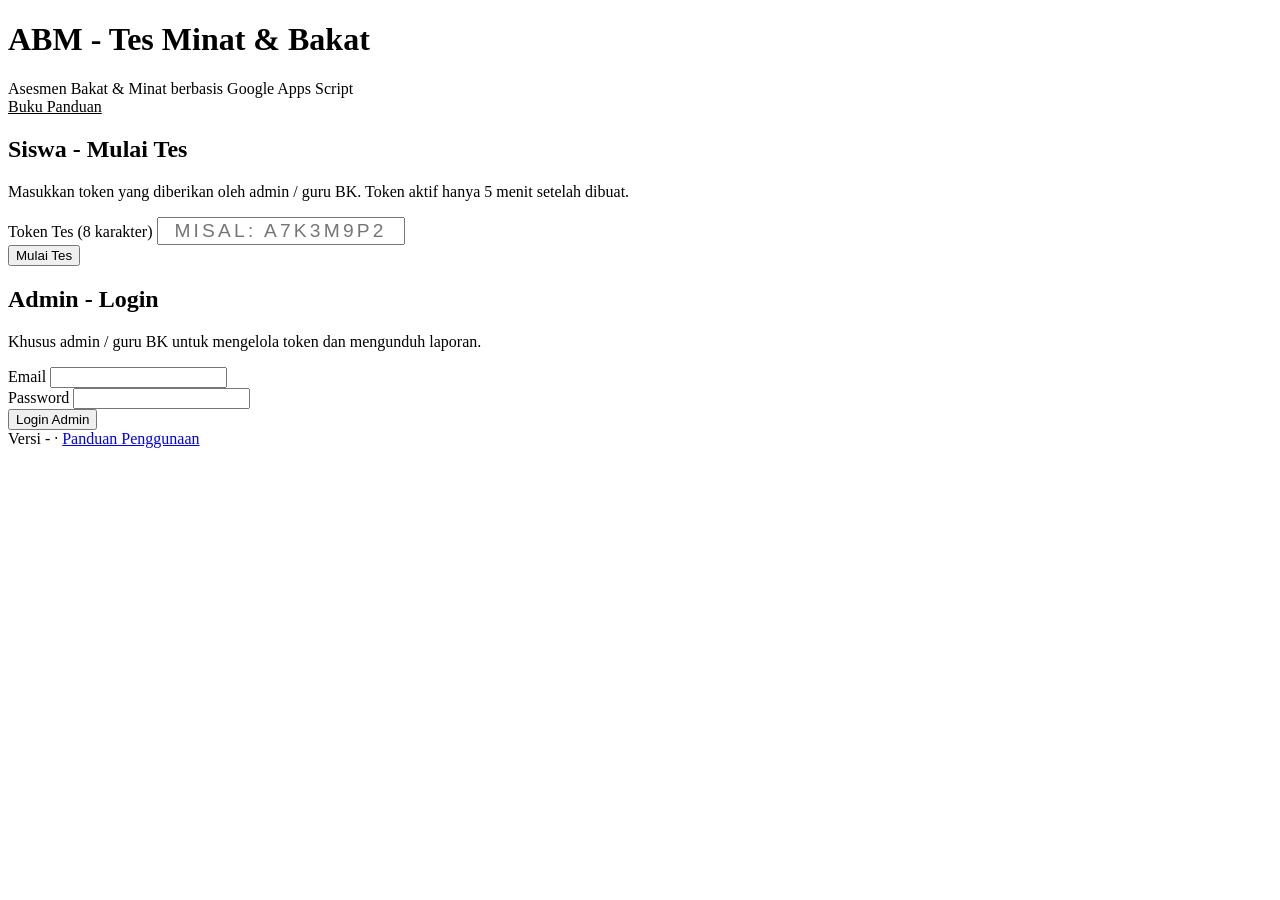
<file: apps-script/login.html>
<!doctype html>
<html lang="id">
<head>
<meta charset="utf-8">
<meta name="viewport" content="width=device-width,initial-scale=1">
<title>Login - ABM Tes Minat & Bakat</title>
<?!= include('styles'); ?>
</head>
<body>
<div class="app-shell">
  <div class="app-header">
    <div>
      <h1>ABM - Tes Minat & Bakat</h1>
      <div class="sub">Asesmen Bakat &amp; Minat berbasis Google Apps Script</div>
    </div>
    <div class="right">
      <a class="btn outline small" href="?page=panduan" target="_blank" style="background:white;color:var(--c-text)">Buku Panduan</a>
    </div>
  </div>

  <div id="alerts"></div>

  <div class="row">
    <div class="card col-2">
      <h2>Siswa - Mulai Tes</h2>
      <p class="muted">Masukkan token yang diberikan oleh admin / guru BK.
      Token aktif hanya 5 menit setelah dibuat.</p>
      <label for="tokenInput">Token Tes (8 karakter)</label>
      <input class="input" id="tokenInput" placeholder="Misal: A7K3M9P2"
             maxlength="8" style="text-transform:uppercase;letter-spacing:0.2rem;font-size:1.2rem;text-align:center"
             autocomplete="off"/>
      <div class="spacer"></div>
      <button class="btn block" id="btnStart">Mulai Tes</button>
    </div>

    <div class="card col-2">
      <h2>Admin - Login</h2>
      <p class="muted">Khusus admin / guru BK untuk mengelola token dan
      mengunduh laporan.</p>
      <label for="adminEmail">Email</label>
      <input class="input" id="adminEmail" type="email" autocomplete="username">
      <div class="spacer"></div>
      <label for="adminPass">Password</label>
      <input class="input" id="adminPass" type="password" autocomplete="current-password">
      <div class="spacer"></div>
      <button class="btn block" id="btnLogin">Login Admin</button>
    </div>
  </div>

  <footer class="app-footer">
    Versi <span id="ver">-</span> &middot;
    <a href="?page=panduan">Panduan Penggunaan</a>
  </footer>
</div>

<script>
function $(id){return document.getElementById(id);}
function showAlert(type, msg){
  $('alerts').innerHTML = '<div class="alert ' + type + '">' + msg + '</div>';
  window.scrollTo({top:0,behavior:'smooth'});
}
function clearAlerts(){ $('alerts').innerHTML = ''; }
function toUpperOnInput(e){ e.target.value = e.target.value.toUpperCase().replace(/[^A-Z0-9]/g,''); }

$('tokenInput').addEventListener('input', toUpperOnInput);
$('tokenInput').addEventListener('keydown', function(e){
  if(e.key === 'Enter') $('btnStart').click();
});
$('adminPass').addEventListener('keydown', function(e){
  if(e.key === 'Enter') $('btnLogin').click();
});

$('btnStart').addEventListener('click', function(){
  clearAlerts();
  var tok = $('tokenInput').value.trim();
  if(tok.length < 4){ showAlert('warn', 'Token minimal 4 karakter.'); return; }
  $('btnStart').disabled = true; $('btnStart').innerHTML = '<span class="spinner"></span> Memvalidasi...';
  google.script.run.withSuccessHandler(function(r){
    $('btnStart').disabled = false; $('btnStart').textContent = 'Mulai Tes';
    if(!r.ok){ showAlert('error', r.msg); return; }
    sessionStorage.setItem('abm_token', tok);
    sessionStorage.setItem('abm_token_exp', r.expires_at);
    sessionStorage.setItem('abm_token_jenis', r.jenis_tes);
    sessionStorage.setItem('abm_siswa', JSON.stringify({
      nama: r.siswa_nama, nis: r.siswa_nis, kelas: r.siswa_kelas, sekolah: r.siswa_sekolah
    }));
    location.href = '?page=menu';
  }).withFailureHandler(function(e){
    $('btnStart').disabled = false; $('btnStart').textContent = 'Mulai Tes';
    showAlert('error', 'Server error: ' + e.message);
  }).validateToken(tok);
});

$('btnLogin').addEventListener('click', function(){
  clearAlerts();
  var email = $('adminEmail').value.trim();
  var pass = $('adminPass').value;
  if(!email || !pass){ showAlert('warn', 'Email & password wajib diisi.'); return; }
  $('btnLogin').disabled = true; $('btnLogin').innerHTML = '<span class="spinner"></span> Login...';
  google.script.run.withSuccessHandler(function(r){
    $('btnLogin').disabled = false; $('btnLogin').textContent = 'Login Admin';
    if(!r.ok){ showAlert('error', r.msg); return; }
    sessionStorage.setItem('abm_admin_session', r.session);
    sessionStorage.setItem('abm_admin_nama', r.nama);
    sessionStorage.setItem('abm_admin_email', r.email);
    location.href = '?page=admin';
  }).withFailureHandler(function(e){
    $('btnLogin').disabled = false; $('btnLogin').textContent = 'Login Admin';
    showAlert('error', 'Server error: ' + e.message);
  }).adminLogin(email, pass);
});

google.script.run.withSuccessHandler(function(r){
  $('ver').textContent = r.version;
}).ping();
</script>
</body>
</html>
</file>
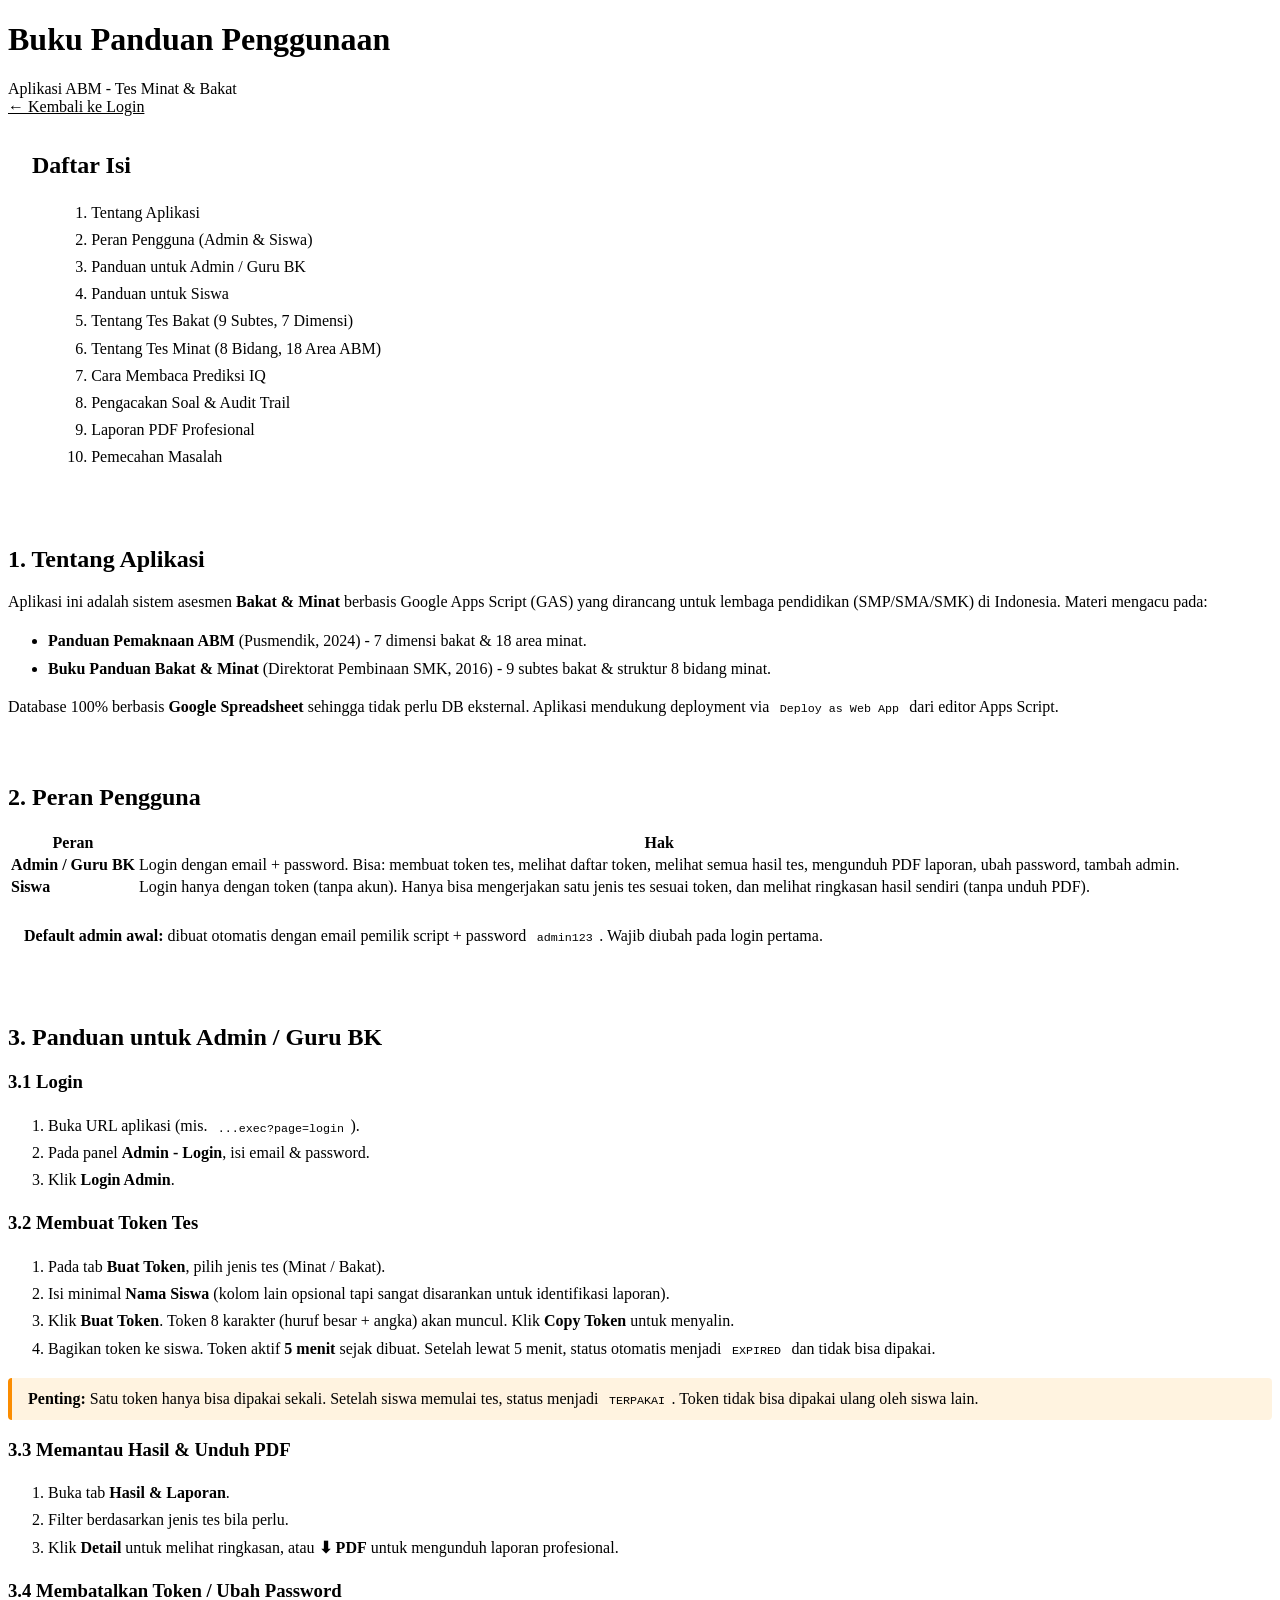
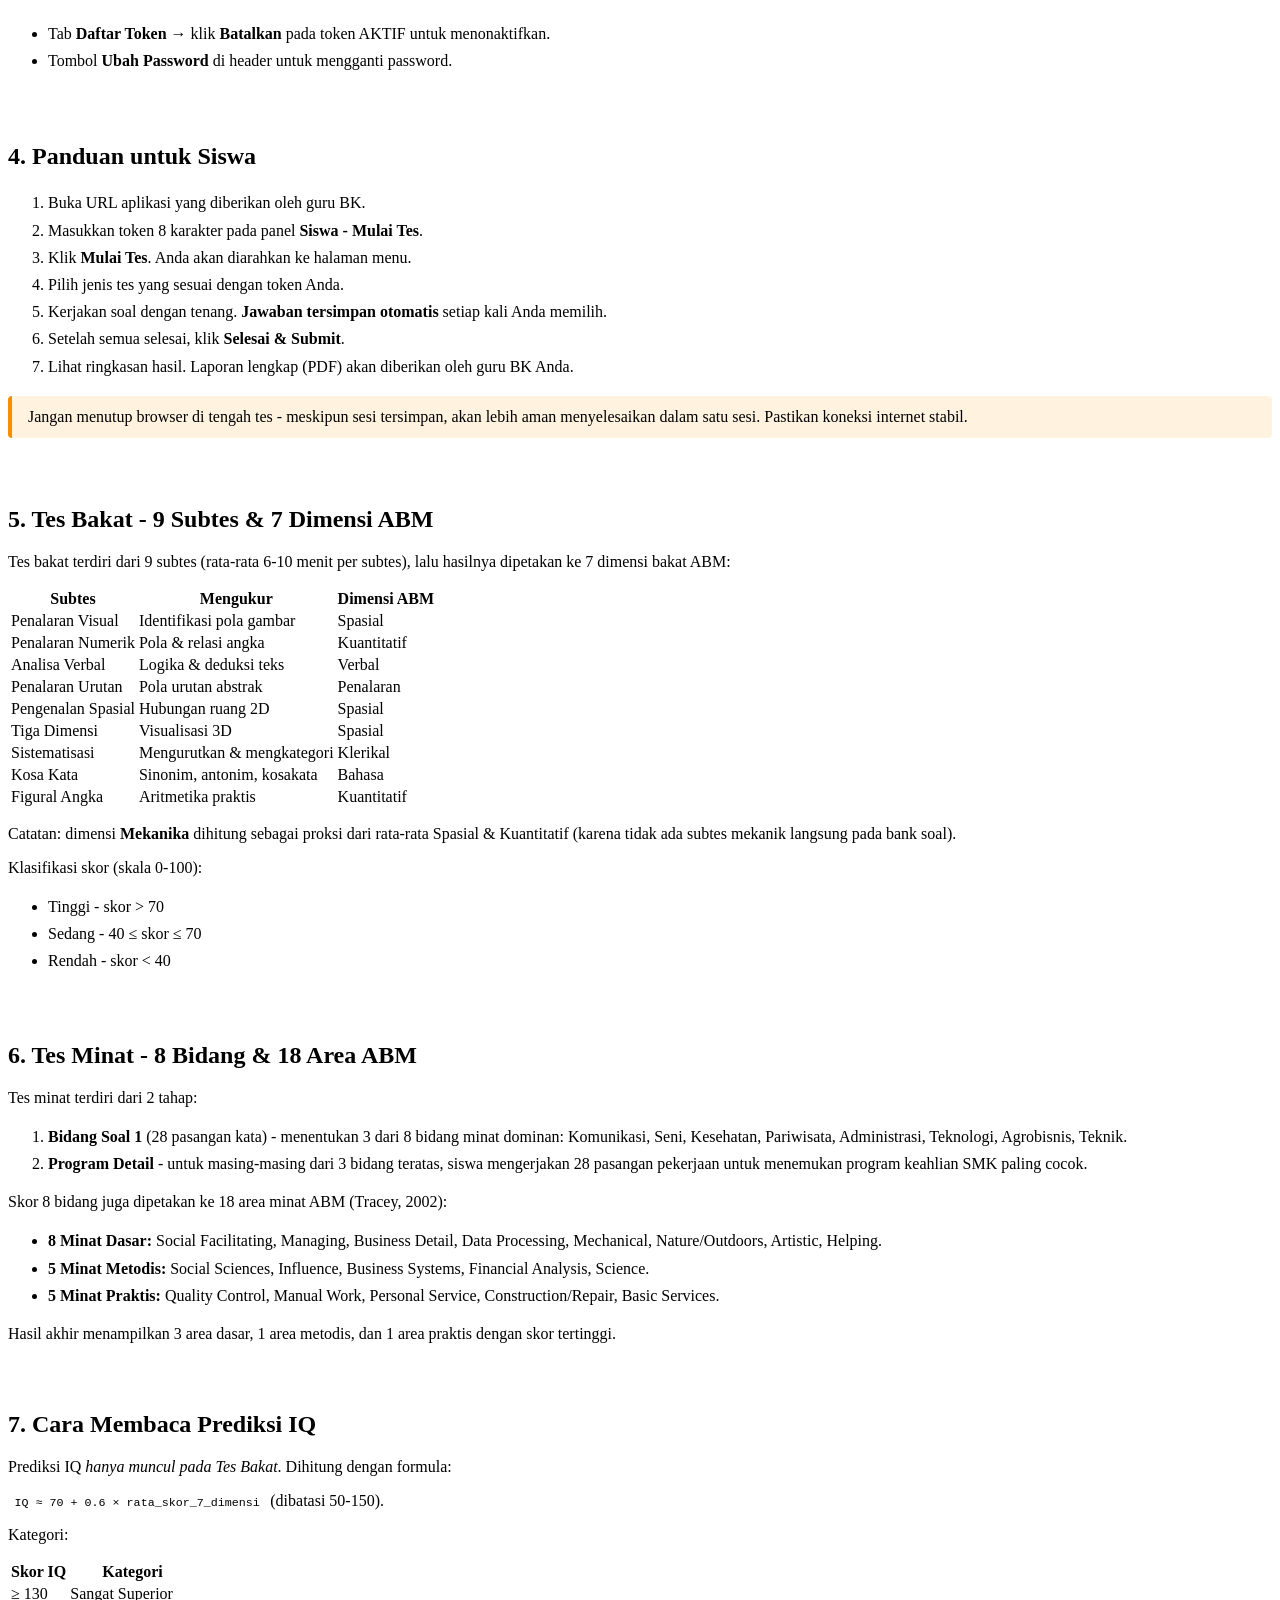
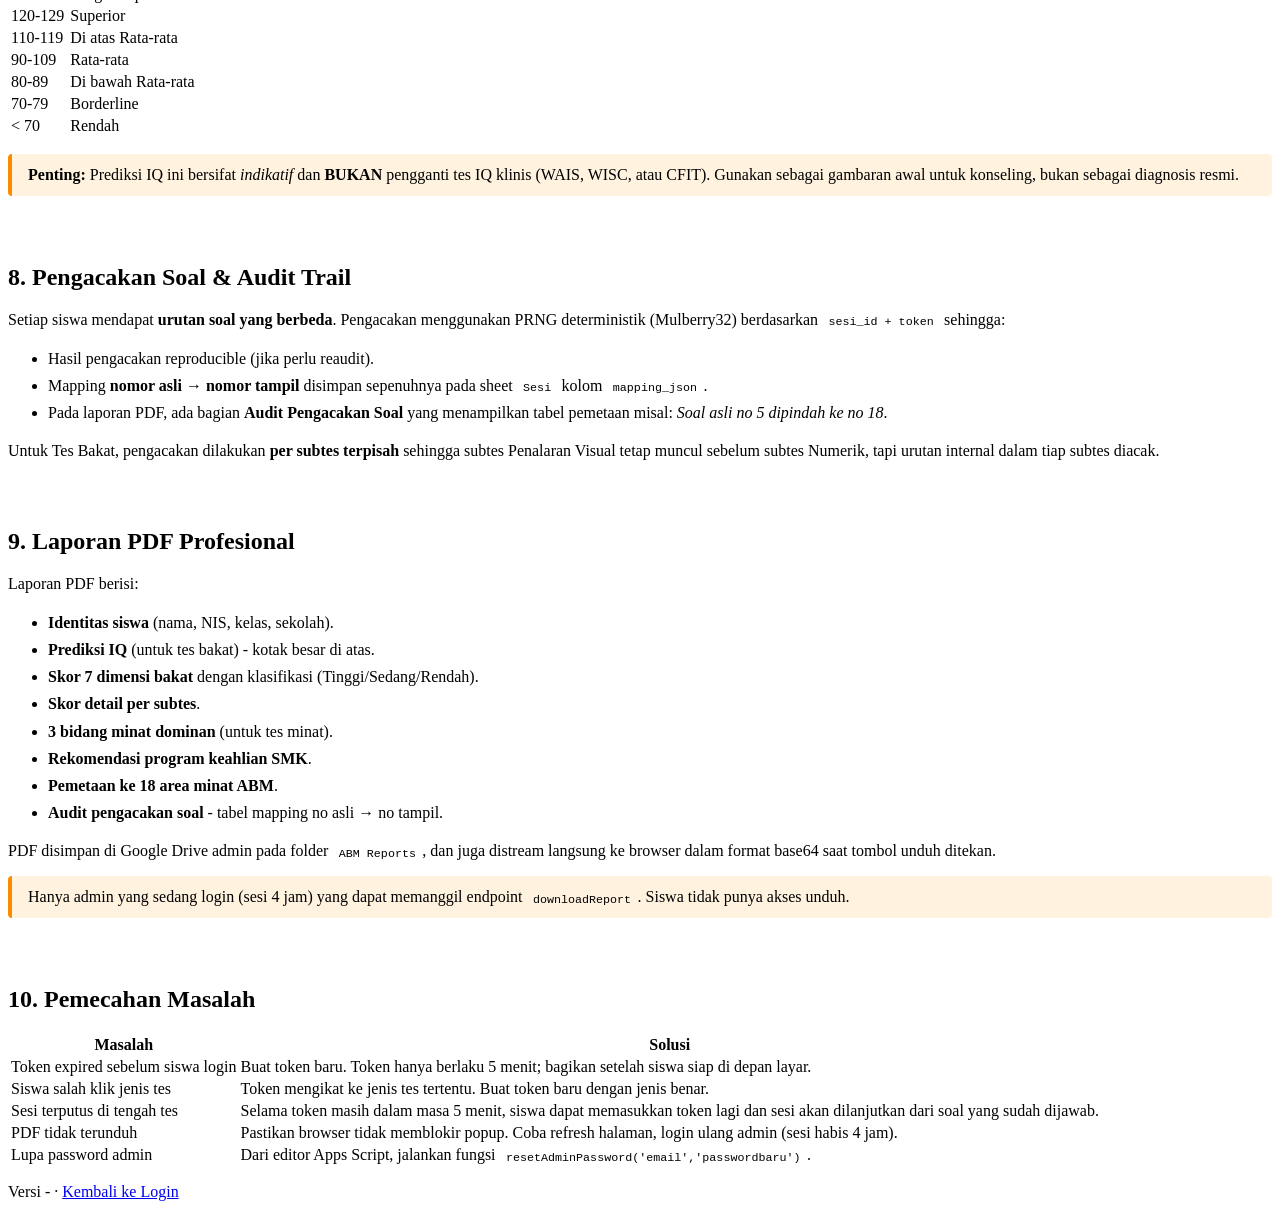
<file: apps-script/panduan.html>
<!doctype html>
<html lang="id">
<head>
<meta charset="utf-8">
<meta name="viewport" content="width=device-width,initial-scale=1">
<title>Buku Panduan - ABM Tes Minat & Bakat</title>
<?!= include('styles'); ?>
<style>
.toc { background: var(--c-primary-3); padding: 1rem 1.5rem; border-radius: 8px; margin-bottom: 1.5rem; }
.toc ol { margin: 0.5rem 0 0 1.2rem; }
.toc a { color: var(--c-accent); text-decoration: none; }
.toc a:hover { text-decoration: underline; }
.note-box { background: var(--c-bg); border-left: 4px solid var(--c-primary); padding: 0.75rem 1rem; margin: 1rem 0; border-radius: 4px; }
.warn-box { background: #FFF3E0; border-left: 4px solid #FB8C00; padding: 0.75rem 1rem; margin: 1rem 0; border-radius: 4px; }
section { padding: 1rem 0; border-bottom: 1px solid var(--c-primary-3); }
section:last-child { border-bottom: none; }
code { background: var(--c-primary-3); padding: 0.1rem 0.4rem; border-radius: 4px; font-size: 0.9em; }
ul, ol { line-height: 1.7; }
</style>
</head>
<body>
<div class="app-shell">
  <div class="app-header">
    <div>
      <h1>Buku Panduan Penggunaan</h1>
      <div class="sub">Aplikasi ABM - Tes Minat & Bakat</div>
    </div>
    <div class="right">
      <a class="btn outline small" href="?page=login" style="background:white;color:var(--c-text)">← Kembali ke Login</a>
    </div>
  </div>

  <div class="card toc">
    <h2>Daftar Isi</h2>
    <ol>
      <li><a href="#tentang">Tentang Aplikasi</a></li>
      <li><a href="#peran">Peran Pengguna (Admin & Siswa)</a></li>
      <li><a href="#admin">Panduan untuk Admin / Guru BK</a></li>
      <li><a href="#siswa">Panduan untuk Siswa</a></li>
      <li><a href="#bakat">Tentang Tes Bakat (9 Subtes, 7 Dimensi)</a></li>
      <li><a href="#minat">Tentang Tes Minat (8 Bidang, 18 Area ABM)</a></li>
      <li><a href="#iq">Cara Membaca Prediksi IQ</a></li>
      <li><a href="#acak">Pengacakan Soal & Audit Trail</a></li>
      <li><a href="#pdf">Laporan PDF Profesional</a></li>
      <li><a href="#troubleshoot">Pemecahan Masalah</a></li>
    </ol>
  </div>

  <div class="card">

    <section id="tentang">
      <h2>1. Tentang Aplikasi</h2>
      <p>Aplikasi ini adalah sistem asesmen <b>Bakat &amp; Minat</b> berbasis
      Google Apps Script (GAS) yang dirancang untuk lembaga pendidikan
      (SMP/SMA/SMK) di Indonesia. Materi mengacu pada:</p>
      <ul>
        <li><b>Panduan Pemaknaan ABM</b> (Pusmendik, 2024) - 7 dimensi bakat
        &amp; 18 area minat.</li>
        <li><b>Buku Panduan Bakat &amp; Minat</b> (Direktorat Pembinaan SMK,
        2016) - 9 subtes bakat &amp; struktur 8 bidang minat.</li>
      </ul>
      <p>Database 100% berbasis <b>Google Spreadsheet</b> sehingga tidak
      perlu DB eksternal. Aplikasi mendukung deployment via <code>Deploy as
      Web App</code> dari editor Apps Script.</p>
    </section>

    <section id="peran">
      <h2>2. Peran Pengguna</h2>
      <table class="table">
        <thead><tr><th>Peran</th><th>Hak</th></tr></thead>
        <tbody>
          <tr><td><b>Admin / Guru BK</b></td>
            <td>Login dengan email + password. Bisa: membuat token tes,
            melihat daftar token, melihat semua hasil tes, mengunduh PDF
            laporan, ubah password, tambah admin.</td></tr>
          <tr><td><b>Siswa</b></td>
            <td>Login hanya dengan token (tanpa akun). Hanya bisa
            mengerjakan satu jenis tes sesuai token, dan melihat ringkasan
            hasil sendiri (tanpa unduh PDF).</td></tr>
        </tbody>
      </table>
      <div class="note-box"><b>Default admin awal:</b> dibuat otomatis
      dengan email pemilik script + password <code>admin123</code>. Wajib
      diubah pada login pertama.</div>
    </section>

    <section id="admin">
      <h2>3. Panduan untuk Admin / Guru BK</h2>

      <h3>3.1 Login</h3>
      <ol>
        <li>Buka URL aplikasi (mis. <code>...exec?page=login</code>).</li>
        <li>Pada panel <b>Admin - Login</b>, isi email &amp; password.</li>
        <li>Klik <b>Login Admin</b>.</li>
      </ol>

      <h3>3.2 Membuat Token Tes</h3>
      <ol>
        <li>Pada tab <b>Buat Token</b>, pilih jenis tes (Minat / Bakat).</li>
        <li>Isi minimal <b>Nama Siswa</b> (kolom lain opsional tapi sangat
            disarankan untuk identifikasi laporan).</li>
        <li>Klik <b>Buat Token</b>. Token 8 karakter (huruf besar + angka)
            akan muncul. Klik <b>Copy Token</b> untuk menyalin.</li>
        <li>Bagikan token ke siswa. Token aktif <b>5 menit</b> sejak
            dibuat. Setelah lewat 5 menit, status otomatis menjadi
            <code>EXPIRED</code> dan tidak bisa dipakai.</li>
      </ol>
      <div class="warn-box"><b>Penting:</b> Satu token hanya bisa dipakai
      sekali. Setelah siswa memulai tes, status menjadi <code>TERPAKAI</code>.
      Token tidak bisa dipakai ulang oleh siswa lain.</div>

      <h3>3.3 Memantau Hasil &amp; Unduh PDF</h3>
      <ol>
        <li>Buka tab <b>Hasil &amp; Laporan</b>.</li>
        <li>Filter berdasarkan jenis tes bila perlu.</li>
        <li>Klik <b>Detail</b> untuk melihat ringkasan, atau <b>⬇ PDF</b>
            untuk mengunduh laporan profesional.</li>
      </ol>

      <h3>3.4 Membatalkan Token / Ubah Password</h3>
      <ul>
        <li>Tab <b>Daftar Token</b> &rarr; klik <b>Batalkan</b> pada token
        AKTIF untuk menonaktifkan.</li>
        <li>Tombol <b>Ubah Password</b> di header untuk mengganti password.</li>
      </ul>
    </section>

    <section id="siswa">
      <h2>4. Panduan untuk Siswa</h2>
      <ol>
        <li>Buka URL aplikasi yang diberikan oleh guru BK.</li>
        <li>Masukkan token 8 karakter pada panel <b>Siswa - Mulai Tes</b>.</li>
        <li>Klik <b>Mulai Tes</b>. Anda akan diarahkan ke halaman menu.</li>
        <li>Pilih jenis tes yang sesuai dengan token Anda.</li>
        <li>Kerjakan soal dengan tenang. <b>Jawaban tersimpan otomatis</b>
            setiap kali Anda memilih.</li>
        <li>Setelah semua selesai, klik <b>Selesai &amp; Submit</b>.</li>
        <li>Lihat ringkasan hasil. Laporan lengkap (PDF) akan diberikan
            oleh guru BK Anda.</li>
      </ol>
      <div class="warn-box">Jangan menutup browser di tengah tes - meskipun
      sesi tersimpan, akan lebih aman menyelesaikan dalam satu sesi.
      Pastikan koneksi internet stabil.</div>
    </section>

    <section id="bakat">
      <h2>5. Tes Bakat - 9 Subtes &amp; 7 Dimensi ABM</h2>
      <p>Tes bakat terdiri dari 9 subtes (rata-rata 6-10 menit per subtes),
      lalu hasilnya dipetakan ke 7 dimensi bakat ABM:</p>
      <table class="table">
        <thead><tr><th>Subtes</th><th>Mengukur</th><th>Dimensi ABM</th></tr></thead>
        <tbody>
          <tr><td>Penalaran Visual</td><td>Identifikasi pola gambar</td><td>Spasial</td></tr>
          <tr><td>Penalaran Numerik</td><td>Pola &amp; relasi angka</td><td>Kuantitatif</td></tr>
          <tr><td>Analisa Verbal</td><td>Logika &amp; deduksi teks</td><td>Verbal</td></tr>
          <tr><td>Penalaran Urutan</td><td>Pola urutan abstrak</td><td>Penalaran</td></tr>
          <tr><td>Pengenalan Spasial</td><td>Hubungan ruang 2D</td><td>Spasial</td></tr>
          <tr><td>Tiga Dimensi</td><td>Visualisasi 3D</td><td>Spasial</td></tr>
          <tr><td>Sistematisasi</td><td>Mengurutkan &amp; mengkategori</td><td>Klerikal</td></tr>
          <tr><td>Kosa Kata</td><td>Sinonim, antonim, kosakata</td><td>Bahasa</td></tr>
          <tr><td>Figural Angka</td><td>Aritmetika praktis</td><td>Kuantitatif</td></tr>
        </tbody>
      </table>
      <p>Catatan: dimensi <b>Mekanika</b> dihitung sebagai proksi dari
      rata-rata Spasial &amp; Kuantitatif (karena tidak ada subtes mekanik
      langsung pada bank soal).</p>
      <p>Klasifikasi skor (skala 0-100):</p>
      <ul>
        <li><span class="badge tinggi">Tinggi</span> - skor &gt; 70</li>
        <li><span class="badge sedang">Sedang</span> - 40 &le; skor &le; 70</li>
        <li><span class="badge rendah">Rendah</span> - skor &lt; 40</li>
      </ul>
    </section>

    <section id="minat">
      <h2>6. Tes Minat - 8 Bidang &amp; 18 Area ABM</h2>
      <p>Tes minat terdiri dari 2 tahap:</p>
      <ol>
        <li><b>Bidang Soal 1</b> (28 pasangan kata) - menentukan 3 dari 8
        bidang minat dominan: Komunikasi, Seni, Kesehatan, Pariwisata,
        Administrasi, Teknologi, Agrobisnis, Teknik.</li>
        <li><b>Program Detail</b> - untuk masing-masing dari 3 bidang
        teratas, siswa mengerjakan 28 pasangan pekerjaan untuk menemukan
        program keahlian SMK paling cocok.</li>
      </ol>
      <p>Skor 8 bidang juga dipetakan ke 18 area minat ABM (Tracey, 2002):</p>
      <ul>
        <li><b>8 Minat Dasar:</b> Social Facilitating, Managing, Business
        Detail, Data Processing, Mechanical, Nature/Outdoors, Artistic,
        Helping.</li>
        <li><b>5 Minat Metodis:</b> Social Sciences, Influence, Business
        Systems, Financial Analysis, Science.</li>
        <li><b>5 Minat Praktis:</b> Quality Control, Manual Work, Personal
        Service, Construction/Repair, Basic Services.</li>
      </ul>
      <p>Hasil akhir menampilkan 3 area dasar, 1 area metodis, dan 1 area
      praktis dengan skor tertinggi.</p>
    </section>

    <section id="iq">
      <h2>7. Cara Membaca Prediksi IQ</h2>
      <p>Prediksi IQ <i>hanya muncul pada Tes Bakat</i>. Dihitung dengan formula:</p>
      <p><code>IQ ≈ 70 + 0.6 × rata_skor_7_dimensi</code> (dibatasi 50-150).</p>
      <p>Kategori:</p>
      <table class="table">
        <thead><tr><th>Skor IQ</th><th>Kategori</th></tr></thead>
        <tbody>
          <tr><td>≥ 130</td><td>Sangat Superior</td></tr>
          <tr><td>120-129</td><td>Superior</td></tr>
          <tr><td>110-119</td><td>Di atas Rata-rata</td></tr>
          <tr><td>90-109</td><td>Rata-rata</td></tr>
          <tr><td>80-89</td><td>Di bawah Rata-rata</td></tr>
          <tr><td>70-79</td><td>Borderline</td></tr>
          <tr><td>&lt; 70</td><td>Rendah</td></tr>
        </tbody>
      </table>
      <div class="warn-box"><b>Penting:</b> Prediksi IQ ini bersifat
      <i>indikatif</i> dan <b>BUKAN</b> pengganti tes IQ klinis (WAIS, WISC,
      atau CFIT). Gunakan sebagai gambaran awal untuk konseling, bukan
      sebagai diagnosis resmi.</div>
    </section>

    <section id="acak">
      <h2>8. Pengacakan Soal &amp; Audit Trail</h2>
      <p>Setiap siswa mendapat <b>urutan soal yang berbeda</b>. Pengacakan
      menggunakan PRNG deterministik (Mulberry32) berdasarkan
      <code>sesi_id + token</code> sehingga:</p>
      <ul>
        <li>Hasil pengacakan reproducible (jika perlu reaudit).</li>
        <li>Mapping <b>nomor asli &rarr; nomor tampil</b> disimpan
            sepenuhnya pada sheet <code>Sesi</code> kolom
            <code>mapping_json</code>.</li>
        <li>Pada laporan PDF, ada bagian <b>Audit Pengacakan Soal</b> yang
            menampilkan tabel pemetaan misal: <i>Soal asli no 5 dipindah ke
            no 18</i>.</li>
      </ul>
      <p>Untuk Tes Bakat, pengacakan dilakukan <b>per subtes terpisah</b>
      sehingga subtes Penalaran Visual tetap muncul sebelum subtes
      Numerik, tapi urutan internal dalam tiap subtes diacak.</p>
    </section>

    <section id="pdf">
      <h2>9. Laporan PDF Profesional</h2>
      <p>Laporan PDF berisi:</p>
      <ul>
        <li><b>Identitas siswa</b> (nama, NIS, kelas, sekolah).</li>
        <li><b>Prediksi IQ</b> (untuk tes bakat) - kotak besar di atas.</li>
        <li><b>Skor 7 dimensi bakat</b> dengan klasifikasi
            (Tinggi/Sedang/Rendah).</li>
        <li><b>Skor detail per subtes</b>.</li>
        <li><b>3 bidang minat dominan</b> (untuk tes minat).</li>
        <li><b>Rekomendasi program keahlian SMK</b>.</li>
        <li><b>Pemetaan ke 18 area minat ABM</b>.</li>
        <li><b>Audit pengacakan soal</b> - tabel mapping no asli &rarr;
            no tampil.</li>
      </ul>
      <p>PDF disimpan di Google Drive admin pada folder
      <code>ABM Reports</code>, dan juga distream langsung ke browser
      dalam format base64 saat tombol unduh ditekan.</p>
      <div class="warn-box">Hanya admin yang sedang login (sesi 4 jam)
      yang dapat memanggil endpoint <code>downloadReport</code>. Siswa
      tidak punya akses unduh.</div>
    </section>

    <section id="troubleshoot">
      <h2>10. Pemecahan Masalah</h2>
      <table class="table">
        <thead><tr><th>Masalah</th><th>Solusi</th></tr></thead>
        <tbody>
          <tr><td>Token expired sebelum siswa login</td>
              <td>Buat token baru. Token hanya berlaku 5 menit; bagikan
              setelah siswa siap di depan layar.</td></tr>
          <tr><td>Siswa salah klik jenis tes</td>
              <td>Token mengikat ke jenis tes tertentu. Buat token baru
              dengan jenis benar.</td></tr>
          <tr><td>Sesi terputus di tengah tes</td>
              <td>Selama token masih dalam masa 5 menit, siswa dapat
              memasukkan token lagi dan sesi akan dilanjutkan dari soal
              yang sudah dijawab.</td></tr>
          <tr><td>PDF tidak terunduh</td>
              <td>Pastikan browser tidak memblokir popup. Coba refresh
              halaman, login ulang admin (sesi habis 4 jam).</td></tr>
          <tr><td>Lupa password admin</td>
              <td>Dari editor Apps Script, jalankan fungsi
              <code>resetAdminPassword('email','passwordbaru')</code>.</td></tr>
        </tbody>
      </table>
    </section>

  </div>

  <footer class="app-footer">
    Versi <span id="ver">-</span> &middot;
    <a href="?page=login">Kembali ke Login</a>
  </footer>
</div>
<script>
google.script.run.withSuccessHandler(function(r){
  document.getElementById('ver').textContent = r.version;
}).ping();
</script>
</body>
</html>
</file>
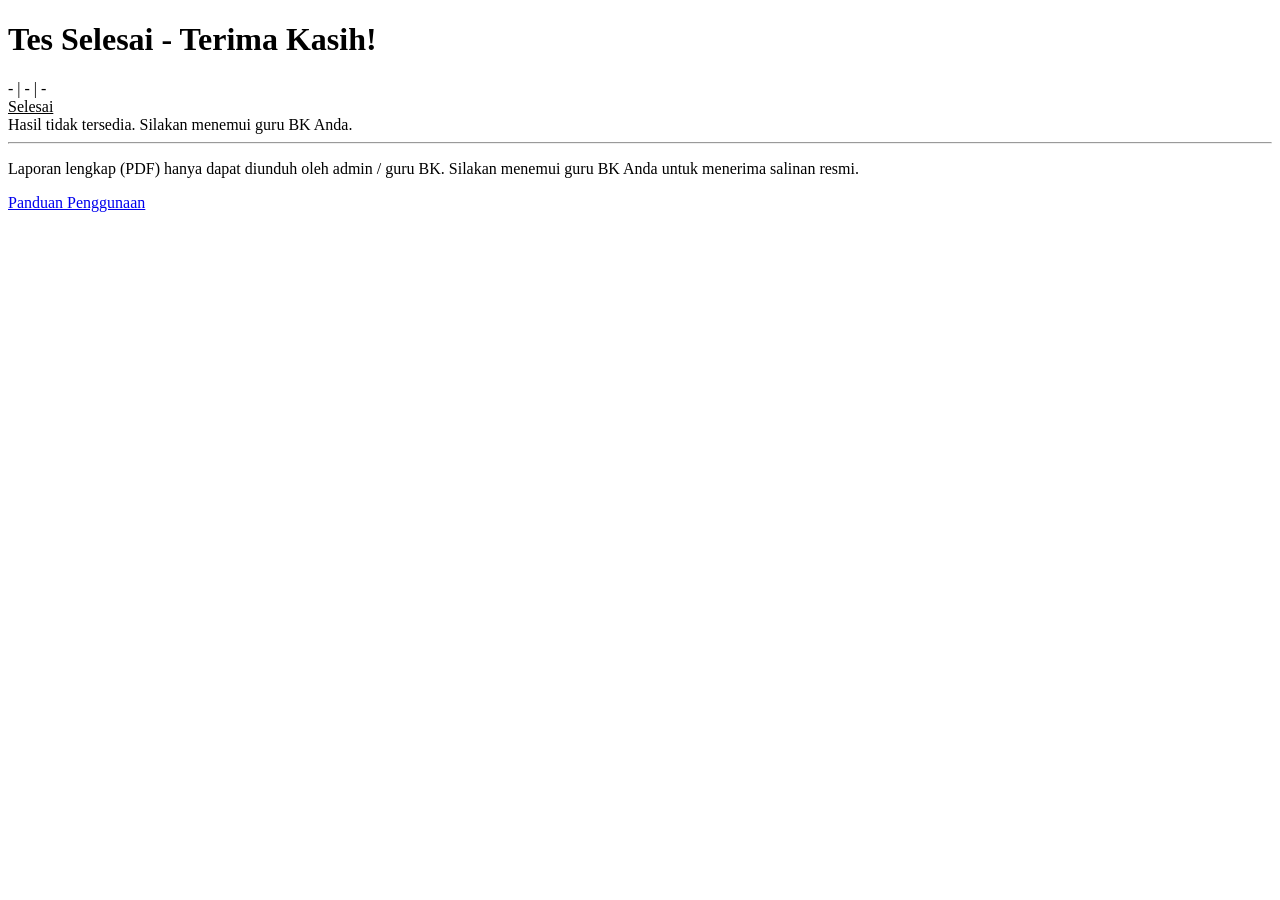
<file: apps-script/result.html>
<!doctype html>
<html lang="id">
<head>
<meta charset="utf-8">
<meta name="viewport" content="width=device-width,initial-scale=1">
<title>Hasil - ABM Tes Minat & Bakat</title>
<?!= include('styles'); ?>
</head>
<body>
<div class="app-shell">
  <div class="app-header">
    <div>
      <h1>Tes Selesai - Terima Kasih!</h1>
      <div class="sub" id="sub"></div>
    </div>
    <div class="right">
      <a class="btn outline small" href="?page=login" style="background:white;color:var(--c-text)">Selesai</a>
    </div>
  </div>

  <div class="card">
    <div id="ringkasan"></div>
    <hr>
    <p class="muted">Laporan lengkap (PDF) hanya dapat diunduh oleh admin /
    guru BK. Silakan menemui guru BK Anda untuk menerima salinan resmi.</p>
  </div>

  <footer class="app-footer">
    <a href="?page=panduan" target="_blank">Panduan Penggunaan</a>
  </footer>
</div>

<script>
function $(id){return document.getElementById(id);}
var hasilId = sessionStorage.getItem('abm_hasil_id');
var ringkasan;
try { ringkasan = JSON.parse(sessionStorage.getItem('abm_hasil_ringkasan') || '{}'); }
catch(e){ ringkasan = {}; }
var jenis = sessionStorage.getItem('abm_sesi_jenis');
var siswa;
try { siswa = JSON.parse(sessionStorage.getItem('abm_siswa') || '{}'); } catch(e){ siswa = {}; }

$('sub').textContent = (siswa.nama || '-') + ' | ' + (siswa.kelas || '-') + ' | ' + (siswa.sekolah || '-');

function escapeHtml(s){
  return String(s == null ? '' : s).replace(/[&<>]/g, function(c){
    return { '&':'&amp;', '<':'&lt;', '>':'&gt;' }[c];
  });
}

if (jenis === 'bakat' && ringkasan && ringkasan.iq_prediksi != null){
  $('ringkasan').innerHTML =
    '<h2>Ringkasan Hasil Tes Bakat</h2>' +
    '<div class="alert info"><b>Prediksi IQ:</b> ' +
    '<span style="font-size:1.4rem;color:var(--c-accent)">' + ringkasan.iq_prediksi + '</span> ' +
    ' (' + ringkasan.kategori_iq + ')<br>' +
    '<small>Hasil ini bersifat indikatif. Detail lengkap ada di laporan PDF (admin only).</small>' +
    '</div>' +
    '<div class="row">' +
    '<div><b>Bakat Tinggi:</b> ' + (ringkasan.bakat_tinggi.length ? ringkasan.bakat_tinggi.join(', ') : 'Tidak ada') + '</div>' +
    '<div><b>Bakat Perlu Dikembangkan:</b> ' + (ringkasan.bakat_rendah.length ? ringkasan.bakat_rendah.join(', ') : 'Tidak ada') + '</div>' +
    '</div>';
} else if (jenis === 'minat' && ringkasan){
  var top3html = (ringkasan.top_3_bidang || []).map(function(b, i){
    return '<li><b>#' + (i+1) + ' ' + escapeHtml(b.nama) + '</b> (skor: ' + b.skor + ')</li>';
  }).join('');
  var rekomHtml = (ringkasan.rekomendasi || []).map(function(r){
    return '<li><b>' + escapeHtml(r.bidang) + ':</b> ' + escapeHtml(r.rekomendasi_pekerjaan) +
           ' &rarr; <i>' + escapeHtml(r.rekomendasi_keahlian) + '</i></li>';
  }).join('');
  $('ringkasan').innerHTML =
    '<h2>Ringkasan Hasil Tes Minat</h2>' +
    '<h3>3 Bidang Minat Dominan</h3><ul>' + top3html + '</ul>' +
    '<h3>Rekomendasi Program Keahlian</h3><ul>' + rekomHtml + '</ul>';
} else {
  $('ringkasan').innerHTML = '<div class="alert warn">Hasil tidak tersedia. Silakan menemui guru BK Anda.</div>';
}

// Bersihkan token agar tidak terpakai ulang
sessionStorage.removeItem('abm_token');
sessionStorage.removeItem('abm_token_exp');
</script>
</body>
</html>
</file>
